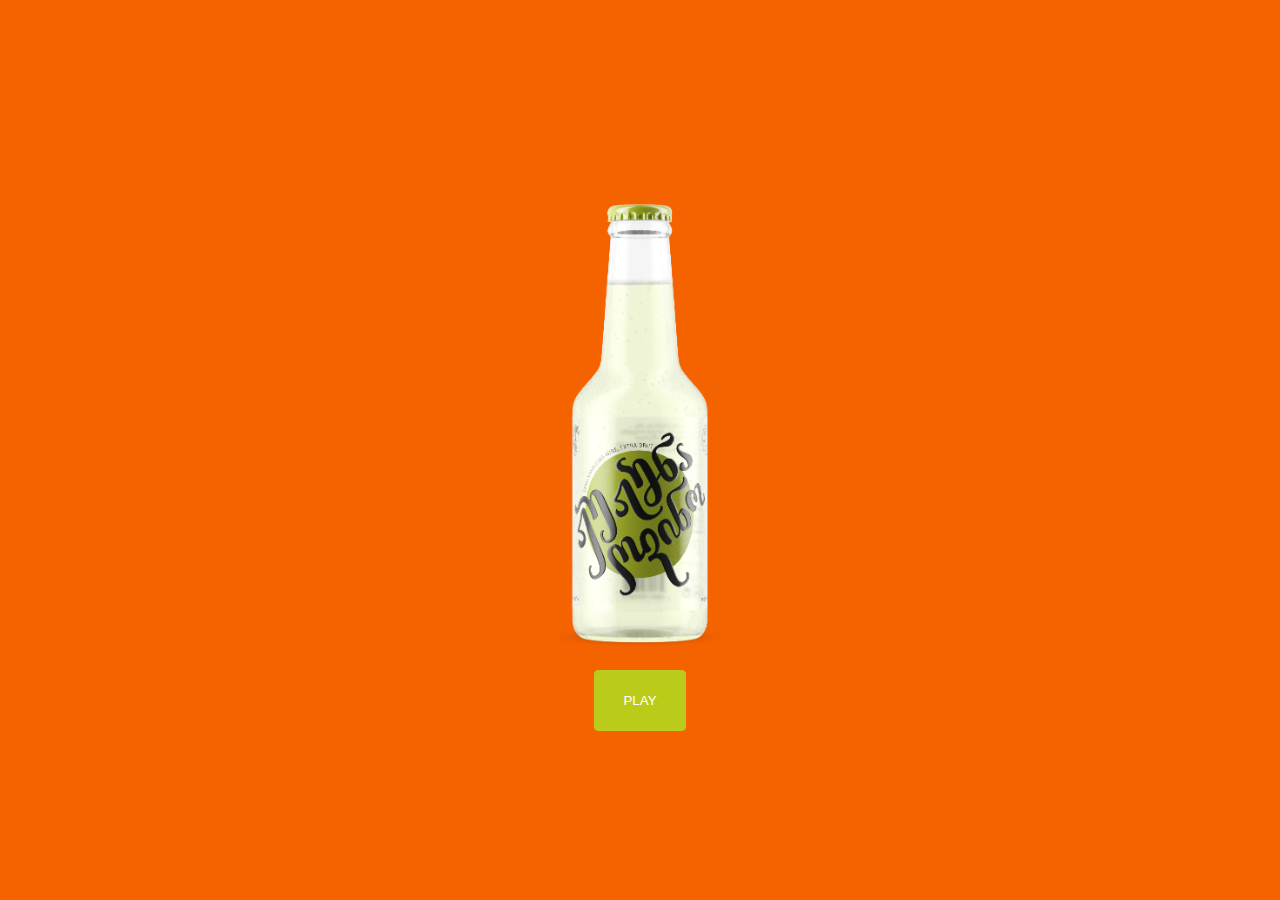
<file: index.html>
<!DOCTYPE html>
<html lang="en">
	<head>
		<title>three.js webgl - postprocessing - unreal bloom selective</title>
		<meta charset="utf-8">
		<meta name="viewport" content="width=device-width, user-scalable=no, minimum-scale=1.0, maximum-scale=1.0">
		<link type="text/css" rel="stylesheet" href="main.css">
	</head>
	<body>

		<!-- <button>click me</button> -->
		<div id="overlay">
			<img src="./Group 96.png" alt="">
			<button id="startButton">Play</button>
		</div>
		<script id="vertexShader2" type="x-shader/x-vertex">
			varying vec2 vUv;
			varying vec3 vPosition;
			varying vec3 vNormal;
			uniform float time;
			uniform vec2 u_mouse;
			uniform vec3 color1;
			uniform vec3 color2;
			void main() {
			  vUv = uv;
			  vNormal = normal;
			  vPosition = position;
					  gl_Position = projectionMatrix * modelViewMatrix * vec4(position, 1.0);
				  }
		  </script>
		  <script id="fragmentShader2" type="x-shader/x-fragment">
			varying vec2 vUv;
			varying vec3 vPosition;
			varying vec3 vNormal;
			uniform float time;
			uniform vec2 u_mouse;
			uniform vec3 color1;
			uniform vec3 color2;

			void main() {
			//	vec3 color1 = vec3(0.149,0.141,0.912);
			//	vec3 color2 = vec3(1.000,0.833,0.224);

					vec3 color3 = vec3(0.,0.157,0.294);
			vec3 color4 = vec3(0.655,0., 0.455);
	
				float pct = abs(sin(time*0.5));
				vec3 colorMix1 = vec3(0.0);
				vec3 colorMix2 = vec3(0.0);

				colorMix1 = mix(color1, color2, vUv.y);
				colorMix2 = mix(color3, color4, vUv.y);
				

				gl_FragColor = vec4(mix(colorMix1, colorMix2, pct), 1.0);
			}
		  </script>

		<script type="x-shader/x-vertex" id="vertexshader">

			varying vec2 vUv;

			void main() {

				vUv = uv;

				gl_Position = projectionMatrix * modelViewMatrix * vec4( position, 1.0 );

			}

		</script>

		<script type="x-shader/x-fragment" id="fragmentshader">

			uniform sampler2D baseTexture;
			uniform sampler2D bloomTexture;

			varying vec2 vUv;

			void main() {

				gl_FragColor = ( texture2D( baseTexture, vUv ) + vec4( 1.0 ) * texture2D( bloomTexture, vUv ) );

			}

		</script>


		<script id="vertexShader3" type="x-shader/x-vertex">
			varying vec2 vUv;
			varying vec3 newposition;
			varying vec3 vNormal;
			varying float x;
			varying float y;
			uniform float time;
			uniform float random;
			uniform vec2 u_mouse;
			uniform vec2 u_resolution;
			uniform float width;
			uniform float height;
			uniform vec3 color1;
			uniform vec3 color2;
			void main() {
			  vUv = uv;
			  vNormal = normal;
			  newposition = position;
			  x = position.x / 250.0;
			  y = position.y / 250.0;
	  
			 // newposition.z += 1.05*sin(newposition.y*20. + random + newposition.x*random*0.05);
					  gl_Position = projectionMatrix * modelViewMatrix * vec4(newposition, 1.0);
				  }
		  </script>
		  <script id="fragmentShader3" type="x-shader/x-fragment">
			varying vec2 vUv;
			varying vec3 newposition;
			varying vec3 vNormal;
			varying float x;
			 varying float y;
			uniform float time;
			uniform float random;
			uniform vec2 u_mouse;
			uniform vec2 u_resolution;
			uniform vec3 color1;
			uniform vec3 color2;
			float plot(vec2 coord, float pct){
			  return  smoothstep( pct-0.260, pct, coord.y) -
					  smoothstep( pct, pct+0.068, coord.y);
			}
			void main() {
			vec2 coord = vUv.xy;
			vec3 color = vec3(0.0);
	  
	  
	  
			//color = mix(color1, color2, 2.3 -  vUv.y*1.25);
			color = mix(color1, color2, 1.7 -  vUv.y*2.5);
	  
	  
			gl_FragColor = vec4(color, 1.0);
	  
			
	  
	  
	  
		
	  
			}
		  </script>



		  
		<script id="vertexShader4" type="x-shader/x-vertex">
			varying vec2 vUv;
			varying vec3 newposition;
			varying vec3 vNormal;
			varying float x;
			varying float y;
			uniform float time;
			uniform float random;
			uniform vec2 u_mouse;
			uniform vec2 u_resolution;
			uniform float width;
			uniform float height;
			uniform vec3 color1;
			uniform vec3 color2;
			void main() {
			  vUv = uv;
			  vNormal = normal;
			  newposition = position;
			  x = position.x / 250.0;
			  y = position.y / 250.0;
	  
			 // newposition.z += 1.05*sin(newposition.y*20. + random + newposition.x*random*0.05);
					  gl_Position = projectionMatrix * modelViewMatrix * vec4(newposition, 1.0);
				  }
		  </script>
		  <script id="fragmentShader4" type="x-shader/x-fragment">
			varying vec2 vUv;
			varying vec3 newposition;
			varying vec3 vNormal;
			varying float x;
			 varying float y;
			uniform float time;
			uniform float random;
			uniform vec2 u_mouse;
			uniform vec2 u_resolution;
			uniform vec3 color1;
			uniform vec3 color2;
			float plot(vec2 coord, float pct){
			  return  smoothstep( pct-0.260, pct, coord.y) -
					  smoothstep( pct, pct+0.068, coord.y);
			}
			void main() {
			vec2 coord = vUv.xy;
			vec3 color = vec3(0.0);
	  
	  
	  
			//color = mix(color1, color2, 2.3 -  vUv.y*1.25);
			color = mix(color1, color2, 1.7 -  vUv.y*2.5);
	  
	  
			gl_FragColor = vec4(color, 1.0);
	  
			
	  
	  
	  
		
	  
			}
		  </script>
		  <script src="https://cdnjs.cloudflare.com/ajax/libs/gsap/3.6.0/gsap.min.js"></script>
		<script type="module">

			import * as THREE from 'https://threejs.org/build/three.module.js';

			import { GUI } from 'https://threejs.org/examples/jsm/libs/dat.gui.module.js';

			import { OrbitControls } from 'https://threejs.org/examples/jsm/controls/OrbitControls.js';
			import { EffectComposer } from 'https://threejs.org/examples/jsm/postprocessing/EffectComposer.js';
			import { RenderPass } from 'https://threejs.org/examples/jsm/postprocessing/RenderPass.js';
			import { ShaderPass } from 'https://threejs.org/examples/jsm/postprocessing/ShaderPass.js';
			import { UnrealBloomPass } from 'https://threejs.org/examples/jsm/postprocessing/UnrealBloomPass.js';
			import { GLTFLoader } from 'https://threejs.org/examples/jsm/loaders/GLTFLoader.js';

			const startButton = document.getElementById( 'startButton' );
			startButton.addEventListener( 'click', 	setupScene );
			
			const ENTIRE_SCENE = 0, BLOOM_SCENE = 1;
			let analyser;
			let sizeVal = 0;

			const bloomLayer = new THREE.Layers();
			bloomLayer.set( BLOOM_SCENE );
			let sphere;
			let movableObjs = [];
			let uniforms2, uniforms3, uniforms4, sphere_a;
			let bottle2, bottle3, orbit, pointlight3, mediaElement, directionalLight2, directionalLight1, directionalLight3, directionalLight4, helper3, helper4;
			const clock = new THREE.Clock();
			const mouse = new THREE.Vector2();
			const target = new THREE.Vector2();
			const windowHalf = new THREE.Vector2( window.innerWidth / 2, window.innerHeight / 2 );
			const params = {
				exposure: 1,
				bloomStrength: 0.5,
				bloomThreshold: 0,
				bloomRadius: 0,
				scene: "Scene only"
			};

			const darkMaterial = new THREE.MeshBasicMaterial( { color: "black" } );
			const materials = {};

			const renderer = new THREE.WebGLRenderer( { antialias: true } );
			renderer.setPixelRatio( window.devicePixelRatio );
			renderer.setSize( window.innerWidth, window.innerHeight );
			renderer.toneMapping = THREE.ReinhardToneMapping;
			renderer.shadowMap.enabled = true;
			renderer.shadowMap.type = THREE.PCFSoftShadowMap;
			document.body.appendChild( renderer.domElement );

			const scene = new THREE.Scene();

			const camera = new THREE.PerspectiveCamera( 40, window.innerWidth / window.innerHeight, 1, 200 );
			// camera.position.set( 0, 0, 20 );
			camera.position.set(0, 0.6, -28);
			camera.position.z = 25;
			camera.lookAt( 0, 0, 0 );

			const controls = new OrbitControls( camera, renderer.domElement );
			controls.maxPolarAngle = Math.PI * 0.5;
			controls.minDistance = 1;
			controls.maxDistance = 30;
			controls.enablePan = false;
			controls.enableZoom = true;
			controls.minPolarAngle = (Math.PI / 2) - 0.1; // radians
		  		controls.maxPolarAngle = (Math.PI / 2) - 0.1; // radians
			controls.target.set(0,0,0);
			controls.enableDamping = true;
			//controls.dampingFactor =  0.05;
			controls.dampingFactor =  0.01;
			
			controls.addEventListener( 'change', render );
			controls.update();	
			// scene.add( new THREE.AmbientLight( 0x404040, 1 ) );

			const light = new THREE.AmbientLight( 0xc30037, 5 ); // soft white light
			scene.add( light );

			const renderScene = new RenderPass( scene, camera );

			const bloomPass = new UnrealBloomPass( new THREE.Vector2( window.innerWidth, window.innerHeight ), 1.5, 0.4, 0.85 );
			bloomPass.threshold = params.bloomThreshold;
			bloomPass.strength = params.bloomStrength;
			bloomPass.radius = params.bloomRadius;

			const bloomComposer = new EffectComposer( renderer );
			bloomComposer.renderToScreen = false;
			bloomComposer.addPass( renderScene );
			bloomComposer.addPass( bloomPass );

			const finalPass = new ShaderPass(
				new THREE.ShaderMaterial( {
					uniforms: {
						baseTexture: { value: null },
						bloomTexture: { value: bloomComposer.renderTarget2.texture }
					},
					vertexShader: document.getElementById( 'vertexshader' ).textContent,
					fragmentShader: document.getElementById( 'fragmentshader' ).textContent,
					defines: {}
				} ), "baseTexture"
			);
			finalPass.needsSwap = true;

			const finalComposer = new EffectComposer( renderer );
			finalComposer.addPass( renderScene );
			finalComposer.addPass( finalPass );

			const raycaster = new THREE.Raycaster();


			// window.addEventListener( 'pointerdown', onPointerDown );
			// window.addEventListener( 'mousemove', onPointerDown );


			var colorparams = {
               
              //  lightcolor: 0xc30037,  
                lightcolor: 0xdd0006,  
				lightcolor2: 0x21f5e3, 
				intensity: 25,
				intensity2: 25,
				intensity3: 1.2,
				intensity4: 1.2,
				showFront: false,
            };

			const gui = new GUI();

				// gui.add(pointLight, 'intensity').min(0.0).max(10.0).step(0.1);
				gui.add( colorparams, 'showFront' ).name( 'წინა და უკანა განათება' ).onChange(function (e) {
					directionalLight4.visible = !directionalLight4.visible;
					directionalLight3.visible = !directionalLight3.visible;
					helper4.visible = !helper4.visible;
					helper3.visible = !helper3.visible;
       			 });
				gui.add(colorparams, 'intensity', 0, 50).name('მარჯვენა-intensity').onChange(function (e) {
					directionalLight1.intensity = e;
			
       			 });
			
				gui.add(colorparams, 'intensity', 0, 50).name('მარცხენა-intensity').onChange(function (e) {
            directionalLight2.intensity = e;
           
       			 });
			// 		gui.add(colorparams, 'intensity', 0, 50).name('წინა-intensity').onChange(function (e) {
           
            // directionalLight4.intensity4 = e;
       		// 	 });

			// 		gui.add(colorparams, 'intensity', 0, 50).name('უკანა-intensity').onChange(function (e) {
				
			// 	directionalLight3.intensity3 = e;
			// 	});
				var colorFolder = gui.addFolder('Light Colour');
			

				
				colorFolder.addColor( colorparams, 'lightcolor' )
                .name('მარჯვენა-light')
                .listen()
                .onChange( function() { 
					directionalLight1.color.set( colorparams.lightcolor); 
					directionalLight3.color.set( colorparams.lightcolor); 
				} );  
				
				colorFolder.addColor( colorparams, 'lightcolor2' )
                .name('მარცხენა-light')
                .listen()
                .onChange( function() { 
					directionalLight2.color.set( colorparams.lightcolor2);  
					directionalLight4.color.set( colorparams.lightcolor2);  
				
				
				} );  
            colorFolder.open();
		
			render();


			// const folder = gui.addFolder( 'Bloom Parameters' );

			// folder.add( params, 'exposure', 0.1, 2 ).onChange( function ( value ) {

			// 	renderer.toneMappingExposure = Math.pow( value, 4.0 );
			// 	render();

			// } );

			// folder.add( params, 'bloomThreshold', 0.0, 1.0 ).onChange( function ( value ) {

			// 	bloomPass.threshold = Number( value );
			// 	render();

			// } );

			// folder.add( params, 'bloomStrength', 0.0, 10.0 ).onChange( function ( value ) {

			// 	bloomPass.strength = Number( value );
			// 	render();

			// } );

			// folder.add( params, 'bloomRadius', 0.0, 1.0 ).step( 0.01 ).onChange( function ( value ) {

			// 	bloomPass.radius = Number( value );
			// 	render();

			// } );

		

			// function onPointerDown( event ) {

			// 	event.preventDefault();

			// 	mouse.x = ( event.clientX / window.innerWidth ) * 2 - 1;
			// 	mouse.y = - ( event.clientY / window.innerHeight ) * 2 + 1;

			// 	raycaster.setFromCamera( mouse, camera );
			// 	const intersects = raycaster.intersectObjects( scene.children );
			// 	if ( intersects.length > 0 ) {

			// 		const object = intersects[ 0 ].object;
			// 		// object.layers.toggle( BLOOM_SCENE );
			// 			object.layers.enable( BLOOM_SCENE );
			// 		render();

			// 	}

			// }

			window.onresize = function () {

				const width = window.innerWidth;
				const height = window.innerHeight;

				camera.aspect = width / height;
				camera.updateProjectionMatrix();

				renderer.setSize( width, height );

				bloomComposer.setSize( width, height );
				finalComposer.setSize( width, height );
				windowHalf.set( width / 2, height / 2 );

				render();

			};

			function setupScene() {
				const overlay = document.getElementById( 'overlay' );
				overlay.remove();
				scene.traverse( disposeMaterial );
				scene.children.length = 0;
			
					
				
				const listener = new THREE.AudioListener();

				const audio = new THREE.Audio( listener );
				const file = './talk2.mp3';

				if ( /(iPad|iPhone|iPod)/g.test( navigator.userAgent ) ) {

					const loader = new THREE.AudioLoader();
					loader.load( file, function ( buffer ) {
						// audio.setRefDistance( 2000 );
						audio.setBuffer( buffer );
					
					
					audio.play();
					
				
		
			
					
					
					} );

				} else {

					mediaElement = new Audio( file );
				
					audio.setMediaElementSource( mediaElement );
				
				
				
						mediaElement.play();
				
					
			

			
					

					

				}
				audio.hasPlaybackControl = true;
			
				
				analyser = new THREE.AudioAnalyser( audio, 32768 );
			
				

			// function playSound() {
			// 	audioLoader.load("clips/theme_80.mp3", function(buffer) {
			// 		sound.setBuffer( buffer );
			// 		sound.setRefDistance( 20 );
			// 		sound.play();
			// 	});

			// 	var source = listener.context.createBufferSource();
			// 	source.connect(listener.context.destination);
			// 	source.start();
			// 	}
			// 	window.addEventListener('touchstart', playSound);
			// 	document.addEventListener('click', playSound);

				// setInterval(() => {
				// 	// console.log(Math.max(...analyser.data))
				// 	console.log(sizeVal)
				// 	// sizeVal = Math.max(...analyser.data);
				
				// 	// console.log(analyser)
				// }, 1000);

				

				




				const geometry = new THREE.SphereGeometry( 0.2, 32, 32 );
				uniforms3 = {
						time: {value: 0},
						u_mouse: { type: "v2", value: new THREE.Vector2() },
						u_resolution: { type: "v2", value: new THREE.Vector2() },
						color1: { type: "c", value: new THREE.Color(0xFFD225)  },
						color2: { type: "c", value: new THREE.Color(0xff760f)  },
						width: {
							type: "f",
							value: window.innerWidth
						},
						height: {
							type: "f",
							value: window.innerHeight
						},
						random: {
						value: Math.random()*2.5
						}
						};
				for ( let i = 0; i < 150; i ++ ) {
					
					// const color = new THREE.Color();
					// color.setHSL( Math.random(), 0.8, Math.random() * 0.2 + 0.05 );

					const material = new THREE.ShaderMaterial({
          side: THREE.DoubleSide,
          uniforms: uniforms3,
          vertexShader: document.getElementById("vertexShader3").textContent,
          fragmentShader: document.getElementById("fragmentShader3").textContent,
        });
					
					sphere = new THREE.Mesh( geometry, material );
			// // numbers between 20-60		Math.random() * (60 - 20) + 20;
			// 		sphere.position.x = -Math.floor(Math.random() * 6) + 100; 
			// 		sphere.position.y = Math.floor(Math.random() * 20); 
			// 		sphere.position.z = Math.random() * 30;
			// 		sphere.position.normalize().multiplyScalar( Math.random() * 400 );
			// 		// sphere.scale.setScalar( Math.random() * Math.random() + 0.5 );
			
			sphere.position.x = Math.random() * 10 - 5;
					sphere.position.y = Math.random() * 10 - 5;
					sphere.position.z = Math.random() * 10 - 5;
					sphere.position.normalize().multiplyScalar( Math.random() * 30.0 + 8.0 );
					sphere.scale.setScalar( Math.random() * Math.random() + 0.5 );
					sphere.castShadow = false; //default is false
					sphere.receiveShadow = false; //default
					// sphere.material.specular.setHex(0x000000);
					scene.add( sphere );
					movableObjs.push(sphere);
					// console.log(movableObjs)
					// console.log(scene.children)
					sphere.layers.enable( BLOOM_SCENE );

				}




				
				const geometry_a = new THREE.SphereGeometry( 0.2, 32, 32 );
				uniforms4 = {
						time: {value: 0},
						u_mouse: { type: "v2", value: new THREE.Vector2() },
						u_resolution: { type: "v2", value: new THREE.Vector2() },
						color1: { type: "c", value: new THREE.Color(0xff2596)  },
						color2: { type: "c", value: new THREE.Color(0x57063d)  },
						width: {
							type: "f",
							value: window.innerWidth
						},
						height: {
							type: "f",
							value: window.innerHeight
						},
						random: {
						value: Math.random()*2.5
						}
						};
				for ( let i = 0; i < 150; i ++ ) {
					
					// const color = new THREE.Color();
					// color.setHSL( Math.random(), 0.8, Math.random() * 0.2 + 0.05 );

					const material_a = new THREE.ShaderMaterial({
          side: THREE.DoubleSide,
          uniforms: uniforms4,
          vertexShader: document.getElementById("vertexShader4").textContent,
          fragmentShader: document.getElementById("fragmentShader4").textContent,
        });
					
					sphere_a = new THREE.Mesh( geometry_a, material_a );
			// // numbers between 20-60		Math.random() * (60 - 20) + 20;
			// 		sphere.position.x = -Math.floor(Math.random() * 6) + 100; 
			// 		sphere.position.y = Math.floor(Math.random() * 20); 
			// 		sphere.position.z = Math.random() * 30;
			// 		sphere.position.normalize().multiplyScalar( Math.random() * 400 );
			// 		// sphere.scale.setScalar( Math.random() * Math.random() + 0.5 );
			
			sphere_a.position.x = Math.random() * 10 - 5;
					sphere_a.position.y = Math.random() * 10 - 5;
					sphere_a.position.z = Math.random() * 10 - 5;
					sphere_a.position.normalize().multiplyScalar( Math.random() * 30.0 + 8.0 );
					sphere_a.scale.setScalar( Math.random() * Math.random() + 0.5 );
					sphere_a.castShadow = false; //default is false
					sphere_a.receiveShadow = false; //default
					// sphere.material.specular.setHex(0x000000);
					scene.add( sphere_a );
					movableObjs.push(sphere_a);
					// console.log(movableObjs)
					// console.log(scene.children)
					sphere_a.layers.enable( BLOOM_SCENE );

				}

				// var radius = 10;
				// var turns = 3;
				// var objPerTurn = 30;

				// var angleStep = (Math.PI * 2) / objPerTurn;
				// var heightStep = 0.5;

				// var geom = new THREE.SphereGeometry(0.5, 50, 50);

				// for (let i = 0; i < turns * objPerTurn; i++) {
				// let plane = new THREE.Mesh(geom, new THREE.MeshBasicMaterial({
				// 	color: Math.random() * 0x888888 + 0x888888
				// }));

				// // position
				// plane.position.set(
				// 	Math.cos(angleStep * i) * radius,
				// 	heightStep * i,
				// 	Math.sin(angleStep * i) * radius
				// );

				// // rotation
				// plane.rotation.y = -angleStep * i;

				// scene.add(plane);
				// plane.layers.enable( BLOOM_SCENE );
				// }

				// aq 80, 80, 200 iyo
				var geometryplane = new THREE.SphereGeometry(25, 25, 200);

						uniforms2 = {
						time: {value: 0},
						u_mouse: { type: "v2", value: new THREE.Vector2() },
						color1: { type: "c", value: new THREE.Color(0x2523e8)  },
						color2: { type: "c", value: new THREE.Color(0xffd439)  },
						};

						var materialplane = new THREE.ShaderMaterial({
						// side: THREE.DoubleSide,
						side: THREE.BackSide,
						uniforms: uniforms2,
						vertexShader: document.getElementById("vertexShader2").textContent,
						fragmentShader: document.getElementById("fragmentShader2").textContent,
						});

						var mesh2 = new THREE.Mesh(geometryplane, materialplane);
						scene.add(mesh2);
						const light = new THREE.AmbientLight( 0xffffff); // soft white light
						scene.add( light );

						directionalLight1 = new THREE.DirectionalLight( 0xe40340, 25.3 );
						directionalLight1.position.set( 14, 2, -3 );
					scene.add( directionalLight1 );

			


					// const pointlight = new THREE.PointLight(0x0000cc, 21, 2200);
					// pointlight.position.set(0, 0.6, -10);
					// scene.add(pointlight);

					// const pointlight2 = new THREE.PointLight(0x0000cc, 21, 2200);
					// pointlight2.position.set(0, 10, -10);
					// scene.add(pointlight2);

					// pointlight3 = new THREE.PointLight(0xcc00cc, 21, 2200);
					// pointlight3.position.set(-10, 0, 10);
					// scene.add(pointlight3);

					// const pointlight4 = new THREE.PointLight(0xcc00cc, 21, 2200);
					// pointlight4.position.set(10, 0, 10);
					// scene.add(pointlight4);



					directionalLight2 = new THREE.DirectionalLight(0x04b8f5, 25.3);
				//	directionalLight2.position.set(-18, 2, 3);
				directionalLight2.position.set(-18, 2, 3);
				
					scene.add(directionalLight2);



				directionalLight3 = new THREE.DirectionalLight( 0xdd0006, 3.2 );
						directionalLight3.position.set( 0, 2, -13 );
					scene.add( directionalLight3 );

			


					
					directionalLight4 = new THREE.DirectionalLight(0x21f5e3, 3.2);
					directionalLight4.position.set(0, 2, 13);

					scene.add(directionalLight4);

				
					
// 					const HemisphereLight = new THREE.HemisphereLight(0x04b8f5,0xe40340, 15.5);
// 					HemisphereLight.position.set(-20, -1, 3);
					

// 					scene.add(HemisphereLight);

// 					const HemisphereLighthelper = new THREE.HemisphereLightHelper( HemisphereLight, 5 );
// scene.add( HemisphereLighthelper );
			
			

				
				
		

					const sphereSize = 1;
			
				
		

					const helper = new THREE.DirectionalLightHelper( directionalLight1, 5 );
						scene.add( helper );

					const helper2 = new THREE.DirectionalLightHelper( directionalLight2, 5 );
						scene.add( helper2 );



						helper3 = new THREE.DirectionalLightHelper( directionalLight3, 5 );
						scene.add( helper3 );

					helper4 = new THREE.DirectionalLightHelper( directionalLight4, 5 );
						scene.add( helper4 );


						if(!colorparams.showFront){
				directionalLight4.visible = false;
				directionalLight3.visible = false;
				helper4.visible = false;
				helper3.visible = false;
			} else {
				directionalLight4.visible = true;
				directionalLight3.visible = true;
				helper4.visible = true;
				helper3.visible = true;
			}



// 					const spheregeometry = new THREE.SphereGeometry( 5, 72, 72 );
// const spherematerial = new THREE.MeshLambertMaterial( {color: 0xffff00} );
// const spheresphere = new THREE.Mesh( spheregeometry, spherematerial );
// scene.add( spheresphere );
// spheresphere.position.set(-2.7, -8.4, 0)
						const loader = new GLTFLoader().setPath("./glbbottle/");
							loader.load("scene.glb", function (gltf) {
								bottle2 = gltf.scene;
								bottle2.rotation.y = -5.2;
								bottle2.position.y = -8.4;
								bottle2.position.x = -2.7;
								bottle2.receiveShadow = false;
								bottle2.traverse(function (child) {
								if (child.isMesh) {
									child.receiveShadow = false;
									child.castShadow = false;
								}
								});
								bottle2.scale.set(50,50,50);
								scene.add(bottle2);
								console.log(bottle2)
								render();
							});

							loader.load("scene.glb", function (gltf) {
								bottle3 = gltf.scene;
								bottle3.rotation.y = -0.1;
								bottle3.rotation.z = -0.2;


								bottle3.position.y = -8.3;
								bottle3.position.z = -2.7;

								
								bottle3.position.x = 1.2 - 2.7;
								bottle3.traverse(function (child) {
								if (child.isMesh) {
								}
								});
								bottle3.scale.set(50,50,50);
								scene.add(bottle3);
								// console.log(bottle3)
								
							});
							console.log(uniforms3.color1.value.g)
				render();
				animate();

			}

			// document.addEventListener('mousemove', function(e){
    		// 	// let scale = -0.01;
			// 	// 	orbit.rotateY( e.movementX / 500 );
			// 	// // orbit.rotateX( e.movementY * scale ); 
			// 	// orbit.rotation.z = 0; //this is important to keep the camera level..
			// 	// camera.position.x = e.movementX / 900;
			// 	// camera.updateProjectionMatrix();
			// 	mouse.x = ( e.clientX - windowHalf.x );
			// 	mouse.y = ( e.clientY - windowHalf.y );
				
			// 	})
				
				// //the camera rotation pivot
				// orbit = new THREE.Object3D();
				// orbit.rotation.order = "YXZ"; //this is important to keep level, so Z should be the last axis to rotate in order...
				// if(bottle2) orbit.position.copy( bottle2.position );
				// scene.add(orbit );
				// orbit.add( camera );




			function disposeMaterial( obj ) {

				if ( obj.material ) {

					obj.material.dispose();

				}

			}

			function render() {
				const time = Date.now() * 0.0001;
				
				switch ( params.scene ) {

					case 'Scene only':
						renderer.render( scene, camera );
						break;
					case 'Glow only':
						renderBloom( false );
						break;
					case 'Scene with Glow':
					default:
						// render scene with bloom
						renderBloom( true );

						// render the entire scene, then render bloom scene on top
						finalComposer.render();
						break;

				}
				// pointlight3.position.x = Math.cos( time * 20.7 ) * 285;
				for (let i = 0; i < movableObjs.length; i++) {
			
					// const sphere = movableObjs[ i ];
					// sphere.position.x = Math.cos( time + i * 100.7 ) * 11;
					// sphere.position.y = Math.sin( time + i * 3.1 ) * 11;
					// sphere.position.z = Math.sin( time + i * 1.1 ) * 15;
			
					
				}
			
				

			}

			function renderBloom( mask ) {

				if ( mask === true ) {

					scene.traverse( darkenNonBloomed );
					bloomComposer.render();
					scene.traverse( restoreMaterial );

				} else {

					camera.layers.set( BLOOM_SCENE );
					bloomComposer.render();
					camera.layers.set( ENTIRE_SCENE );

				}

			}

			function darkenNonBloomed( obj ) {

				if ( obj.isMesh && bloomLayer.test( obj.layers ) === false ) {

					materials[ obj.uuid ] = obj.material;
					obj.material = darkMaterial;

				}

			}

			function restoreMaterial( obj ) {

				if ( materials[ obj.uuid ] ) {

					obj.material = materials[ obj.uuid ];
					delete materials[ obj.uuid ];

				}

			}
			var animate = function () {
        requestAnimationFrame(animate);
		if(analyser)	analyser.getFrequencyData();
				// sphere.rotation.x += 50;
				// target.x = ( 1 - mouse.x ) * 0.0001;
				// target.y = ( 1 - mouse.y ) * 0.0001;
				
				// camera.rotation.x += 0.13 * ( target.y - camera.rotation.x );
				// camera.rotation.y += 0.13 * ( target.x - camera.rotation.y );

				uniforms2.time.value += clock.getDelta();
			
			//	if(analyser)	sizeVal = Math.max(...analyser.data) / 80;
			//if(analyser)	sizeVal = analyser.data;
			const sum = analyser.data.reduce((a, b) => a + b, 0);
			const avg = (sum / analyser.data.length) || 0;
				if(analyser) sizeVal = avg / 15;

			
				


				if(sizeVal > 4.7){
			
			// uniforms4.color1.value = new THREE.Color(0xff2596);
			// uniforms4.color2.value = new THREE.Color(0x57063d);
					uniforms3.color1.value = new THREE.Color(0xFFD225 );
			uniforms3.color2.value = new THREE.Color(0xff760f);
		}

			else	if(sizeVal < 4.1 && sizeVal > 4.4){
			
			// uniforms4.color1.value = new THREE.Color(0xff2596);
			// uniforms4.color2.value = new THREE.Color(0x57063d);
					uniforms3.color1.value = new THREE.Color(0xFFD225 );
			uniforms3.color2.value = new THREE.Color(0xff760f);
		}


			else if(sizeVal < 3.8 && sizeVal > 3.5){
			
			// uniforms4.color1.value = new THREE.Color(0xff2596);
			// uniforms4.color2.value = new THREE.Color(0x57063d);
					uniforms3.color1.value = new THREE.Color(0xFFD225 );
			uniforms3.color2.value = new THREE.Color(0xff760f);
		}





				
		
		else if(sizeVal < 3.18 && sizeVal > 3.15){
			
			// uniforms4.color1.value = new THREE.Color(0xff2596);
			// uniforms4.color2.value = new THREE.Color(0x57063d);
					uniforms3.color1.value = new THREE.Color(0xFFD225 );
			uniforms3.color2.value = new THREE.Color(0xff760f);
		}

			else	if(sizeVal < 2.9 && sizeVal > 2.8){
			
					uniforms4.color1.value = new THREE.Color(0xff2596);
					uniforms4.color2.value = new THREE.Color(0x57063d);
							uniforms3.color1.value = new THREE.Color(0xFFD225 );
					uniforms3.color2.value = new THREE.Color(0xff760f);
				} 
				
		
			else if(sizeVal < 2.3 && sizeVal > 2.1){
				uniforms3.color1.value = new THREE.Color(0xFFD225 );
					uniforms3.color2.value = new THREE.Color(0xff760f);
				
					
				}
				else if(sizeVal < 1.9 && sizeVal > 1.8){
					uniforms4.color1.value = new THREE.Color(0xff2596);
					uniforms4.color2.value = new THREE.Color(0x57063d);
					// 		uniforms3.color1.value = new THREE.Color(0xFFD225 );
					// uniforms3.color2.value = new THREE.Color(0xff760f);
				}
				
			

				else if(sizeVal < 1.5 && sizeVal > 1.4){
					uniforms4.color1.value = new THREE.Color(0xff2596);
					uniforms4.color2.value = new THREE.Color(0x57063d);
					// 		uniforms3.color1.value = new THREE.Color(0xFFD225 );
					// uniforms3.color2.value = new THREE.Color(0xff760f);
				}

			
				else if(sizeVal < 0.8 && sizeVal > 0.7){
					uniforms4.color1.value = new THREE.Color(0xff2596);
					uniforms4.color2.value = new THREE.Color(0x57063d);
					// 		uniforms3.color1.value = new THREE.Color(0xFFD225 );
					// uniforms3.color2.value = new THREE.Color(0xff760f);
				}

				else if(sizeVal < 0.3 && sizeVal > 0.2){
					uniforms4.color1.value = new THREE.Color(0xff2596);
					uniforms4.color2.value = new THREE.Color(0x57063d);
					// 		uniforms3.color1.value = new THREE.Color(0xFFD225 );
					// uniforms3.color2.value = new THREE.Color(0xff760f);
				}

				else if(sizeVal < 0.0 && sizeVal > 0.03){
					uniforms4.color1.value = new THREE.Color(0xff2596);
					uniforms4.color2.value = new THREE.Color(0x57063d);
					// 		uniforms3.color1.value = new THREE.Color(0xFFD225 );
					// uniforms3.color2.value = new THREE.Color(0xff760f);
				}

			
				


				


				
			
				
				else{
					gsap.to(uniforms4.color1.value, {
						duration: 0.7,
						// value: new THREE.Color(0x5c5c5c),
						r: 0.376,
						g: 0.294,
						b: 0.412,
					
						onUpdate: function() {
					// camera.updateProjectionMatrix;
					// controls.update();
					
					}
										
					})

					gsap.to(uniforms4.color2.value, {
						duration: 0.7,
						r: 0.169,
						g: 0.169,
						b: 0.169,
					
						onUpdate: function() {
					// camera.updateProjectionMatrix;
					// controls.update();
					
					}
										
					})

					gsap.to(uniforms3.color1.value, {
						duration: 0.7,
						r: 0.361,
						g: 0.361,
						b: 0.02,
					
						onUpdate: function() {
					// camera.updateProjectionMatrix;
					// controls.update();
					
					}
										
					})

					gsap.to(uniforms3.color2.value, {
						duration: 0.7,
						r: 0.169,
						g: 0.169,
						b: 0.169,
					
						onUpdate: function() {
					// camera.updateProjectionMatrix;
					// controls.update();
					
					}
										
					})
		




					// uniforms4.color1.value = new THREE.Color(0x5c5c5c);
					// uniforms4.color2.value = new THREE.Color(0x2b2b2b);
						// uniforms3.color1.value = new THREE.Color(0x5c5c5c);
					// uniforms3.color2.value = new THREE.Color(0x2b2b2b);
				}

				// setInterval(() => {
				// 	gsap.to(uniforms2.color1.value, {
				// 		duration: 1.8,
				// 		r: 0.655,
				// 		g: 0.,
				// 		b: 0.455,
					
					
				// 		onUpdate: function() {
				// 	// camera.updateProjectionMatrix;
				// 	// controls.update();
					
				// 	}
										
				// 	})

				// 	gsap.to(uniforms2.color2.value, {
				// 		duration: 1.8,
				// 		r: 0.,
				// 		g: 0.157,
				// 		b: 0.294,
					
				// 		onUpdate: function() {
				// 	// camera.updateProjectionMatrix;
				// 	// controls.update();
					
				// 	}
										
				// 	})
				// }, 2000);

				// setInterval(() => {
				// 	gsap.to(uniforms2.color1.value, {
				// 		duration: 1.8,
				// 					r: 0.145,
				// 		g: 0.137,
				// 		b: 0.91,
					
					
				// 		onUpdate: function() {
				// 	// camera.updateProjectionMatrix;
				// 	// controls.update();
					
				// 	}
										
				// 	})

				// 	gsap.to(uniforms2.color2.value, {
				// 		duration: 1.8,
				// 				r: 1.000,
				// 		g: 0.831,
				// 		b: 0.224,
					
				// 		onUpdate: function() {
				// 	// camera.updateProjectionMatrix;
				// 	// controls.update();
					
				// 	}
										
				// 	})
				// }, 3000);



				
				// if(sizeVal < 3.4 && sizeVal > 2.4){
					
				// 			uniforms2.color1.value = new THREE.Color(0xe62aec );
				// 	uniforms2.color2.value = new THREE.Color(0x51a7d9);
					
				// } 
				// else if(sizeVal < 2.1 && sizeVal > 1.6){
					
				// 			uniforms2.color1.value = new THREE.Color(0xa70074 );
				// 	uniforms2.color2.value = new THREE.Color(0x00284b);
					
				// } 
			
				// else {
				// 				gsap.to(uniforms2.color1.value, {
				// 		duration: 1.8,
				// 		r: 0.145,
				// 		g: 0.137,
				// 		b: 0.91,
					
					
				// 		onUpdate: function() {
				// 	// camera.updateProjectionMatrix;
				// 	// controls.update();
					
				// 	}
										
				// 	})

				// 	gsap.to(uniforms2.color2.value, {
				// 		duration: 1.8,
				// 		r: 1.000,
				// 		g: 0.831,
				// 		b: 0.224,
					
				// 		onUpdate: function() {
				// 	// camera.updateProjectionMatrix;
				// 	// controls.update();
					
				// 	}
										
				// 	})
				// }

			
				
				controls.update();
				render();

			}
			

		</script>

	</body>

</html>
</file>
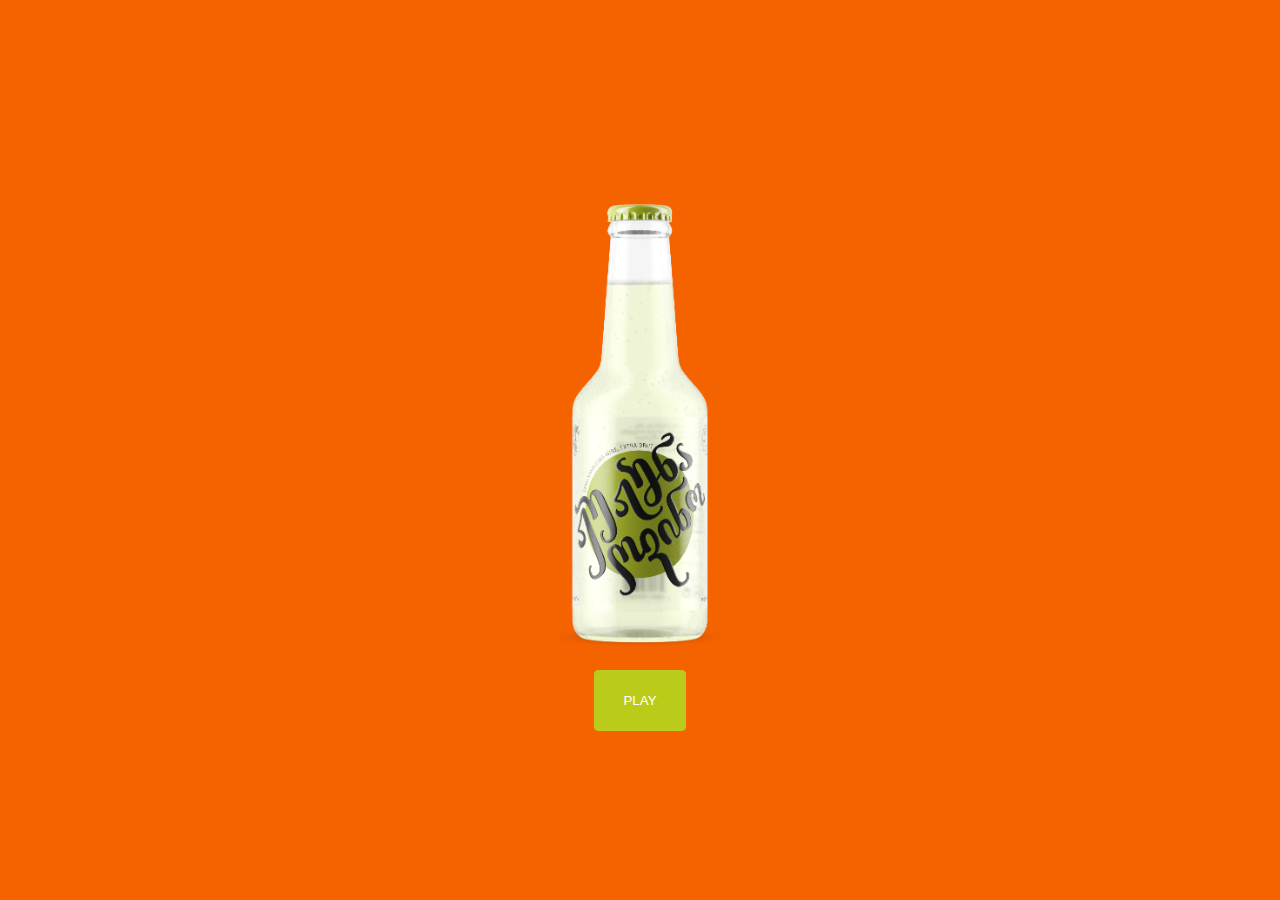
<file: index2.html>
<!DOCTYPE html>
<html lang="en">
	<head>
		<title>three.js webgl - postprocessing - unreal bloom selective</title>
		<meta charset="utf-8">
		<meta name="viewport" content="width=device-width, user-scalable=no, minimum-scale=1.0, maximum-scale=1.0">
		<link type="text/css" rel="stylesheet" href="main.css">
	</head>
	<body>

		<!-- <button>click me</button> -->
		<div id="overlay">
			<img src="./Group 96.png" alt="">
			<button id="startButton">Play</button>
		</div>
		<script id="vertexShader2" type="x-shader/x-vertex">
			varying vec2 vUv;
			varying vec3 vPosition;
			varying vec3 vNormal;
			uniform float time;
			uniform vec2 u_mouse;
			uniform vec3 color1;
			uniform vec3 color2;
			void main() {
			  vUv = uv;
			  vNormal = normal;
			  vPosition = position;
					  gl_Position = projectionMatrix * modelViewMatrix * vec4(position, 1.0);
				  }
		  </script>
		  <script id="fragmentShader2" type="x-shader/x-fragment">
			varying vec2 vUv;
			varying vec3 vPosition;
			varying vec3 vNormal;
			uniform float time;
			uniform vec2 u_mouse;
			uniform vec3 color1;
			uniform vec3 color2;
			

			const float Pi = 100.;

			const int   complexity      = 17;    // More points of color.
			const float fluid_speed     = 700.0;  // Drives speed, higher number will make it slower.
			const float color_intensity = 1.1;
			//
// Description : Array and textureless GLSL 2D/3D/4D simplex
//               noise functions.
//      Author : Ian McEwan, Ashima Arts.
//  Maintainer : ijm
//     Lastmod : 20110822 (ijm)
//     License : Copyright (C) 2011 Ashima Arts. All rights reserved.
//               Distributed under the MIT License. See LICENSE file.
//               https://github.com/ashima/webgl-noise
//

vec4 mod289(vec4 x) {
	return x - floor(x * (1.0 / 289.0)) * 289.0;
	}
	
	float mod289(float x) {
	return x - floor(x * (1.0 / 289.0)) * 289.0;
	}
	
	vec4 permute(vec4 x) {
	return mod289(((x*34.0)+1.0)*x);
	}
	
	float permute(float x) {
	return mod289(((x*34.0)+1.0)*x);
	}
	
	vec4 taylorInvSqrt(vec4 r)
	{
	return 1.79284291400159 - 0.85373472095314 * r;
	}
	
	float taylorInvSqrt(float r)
	{
	return 1.79284291400159 - 0.85373472095314 * r;
	}
	
	vec4 grad4(float j, vec4 ip)
	{
	const vec4 ones = vec4(1.0, 1.0, 1.0, -1.0);
	vec4 p,s;
	
	p.xyz = floor( fract (vec3(j) * ip.xyz) * 9.0) * ip.z - 1.0;
	p.w = 0.2 - dot(abs(p.xyz), ones.xyz);
	s = vec4(lessThan(p, vec4(0.0)));
	p.xyz = p.xyz*0.5 + (s.xyz*6.0 - 1.0) * s.www;
	
	return p;
	}
	
	// (sqrt(5) - 1)/4 = F4, used once below
	#define F4 0.309016994374947451
	
	float snoise(vec4 v)
	{
	const vec4  C = vec4( 0.138196601125011,  // (5 - sqrt(5))/20  G4
	0.276393202250021,  // 2 * G4
	0.414589803375032,  // 3 * G4
	-0.447213595499958); // -1 + 4 * G4
	
	// First corner
	vec4 i  = floor(v + dot(v, vec4(F4)) );
	vec4 x0 = v -   i + dot(i, C.xxxx);
	
	// Other corners
	
	// Rank sorting originally contributed by Bill Licea-Kane, AMD (formerly ATI)
	vec4 i0;
	vec3 isX = step( x0.yzw, x0.xxx );
	vec3 isYZ = step( x0.zww, x0.yyz );
	//  i0.x = dot( isX, vec3( 1.0 ) );
	i0.x = isX.x + isX.y + isX.z;
	i0.yzw = 1.0 - isX;
	//  i0.y += dot( isYZ.xy, vec2( 1.0 ) );
	i0.y += isYZ.x + isYZ.y;
	i0.zw += 1.0 - isYZ.xy;
	i0.z += isYZ.z;
	i0.w += 1.0 - isYZ.z;
	
	// i0 now contains the unique values 0,1,2,3 in each channel
	vec4 i3 = clamp( i0, 0.0, 1.0 );
	vec4 i2 = clamp( i0-1.0, 0.0, 1.0 );
	vec4 i1 = clamp( i0-2.0, 0.0, 1.0 );
	
	//  x0 = x0 - 0.0 + 0.0 * C.xxxx
	//  x1 = x0 - i1  + 1.0 * C.xxxx
	//  x2 = x0 - i2  + 2.0 * C.xxxx
	//  x3 = x0 - i3  + 3.0 * C.xxxx
	//  x4 = x0 - 1.0 + 4.0 * C.xxxx
	vec4 x1 = x0 - i1 + C.xxxx;
	vec4 x2 = x0 - i2 + C.yyyy;
	vec4 x3 = x0 - i3 + C.zzzz;
	vec4 x4 = x0 + C.wwww;
	
	// Permutations
	i = mod289(i);
	float j0 = permute( permute( permute( permute(i.w) + i.z) + i.y) + i.x);
	vec4 j1 = permute( permute( permute( permute (
	i.w + vec4(i1.w, i2.w, i3.w, 1.0 ))
	+ i.z + vec4(i1.z, i2.z, i3.z, 1.0 ))
	+ i.y + vec4(i1.y, i2.y, i3.y, 1.0 ))
	+ i.x + vec4(i1.x, i2.x, i3.x, 1.0 ));
	
	// Gradients: 7x7x6 points over a cube, mapped onto a 4-cross polytope
	// 7*7*6 = 294, which is close to the ring size 17*17 = 289.
	vec4 ip = vec4(1.0/294.0, 1.0/49.0, 1.0/7.0, 0.0) ;
	
	vec4 p0 = grad4(j0,   ip);
	vec4 p1 = grad4(j1.x, ip);
	vec4 p2 = grad4(j1.y, ip);
	vec4 p3 = grad4(j1.z, ip);
	vec4 p4 = grad4(j1.w, ip);
	
	// Normalise gradients
	vec4 norm = taylorInvSqrt(vec4(dot(p0,p0), dot(p1,p1), dot(p2, p2), dot(p3,p3)));
	p0 *= norm.x;
	p1 *= norm.y;
	p2 *= norm.z;
	p3 *= norm.w;
	p4 *= taylorInvSqrt(dot(p4,p4));
	
	// Mix contributions from the five corners
	vec3 m0 = max(0.6 - vec3(dot(x0,x0), dot(x1,x1), dot(x2,x2)), 0.0);
	vec2 m1 = max(0.6 - vec2(dot(x3,x3), dot(x4,x4)            ), 0.0);
	m0 = m0 * m0;
	m1 = m1 * m1;
	// es amkvetrebs da abacebs kutxeebs
	return 39.0 * ( dot(m0*m0, vec3( dot( p0, x0 ), dot( p1, x1 ), dot( p2, x2 ))) 
	+ dot(m1*m1, vec2( dot( p3, x3 ), dot( p4, x4 ) ) ) ) ;
	
	}
			void main() {
			//	vec3 color1 = vec3(0.149,0.141,0.912);
			//	vec3 color2 = vec3(1.000,0.833,0.224);

		
				//	vec3 color3 = vec3(0.,0.157,0.294);
					vec3 color3 = vec3(0.737,0.231,0.545);
			vec3 color4 = vec3(0.655,0., 0.455);
	
				float pct = abs(sin(time*0.5));
				vec3 colorMix1 = vec3(0.0);
				vec3 colorMix2 = vec3(0.0);
			
			//	float noisy = snoise(vec4(vPosition*0.18, time*0.7));
				colorMix1 = mix(color1, color2, vUv.y);
			//	colorMix2 = mix(color3, color4, vUv.y);
				vec3 blackColor = vec3(0.0);
			//	colorMix2 = mix(color3, vec3(noisy,1.3, 1.0), vUv.y);
			//	colorMix2 = mix(color3, vec3(noisy,0.231,0.545), vUv.y);
				
				
			// vec3 p = vPosition/9.;
			
			vec3 p = vec3(vPosition/29.);
			
				for(int i=1;i<complexity;i++)
				{
					vec3 newp=p + time*0.035;
				//	newp.x+=0.5/float(i)*sin(float(i)*p.y+time/fluid_speed+20.3*float(i)) + 1.5; // + mouse.y/mouse_factor+mouse_offset;
					newp.y+=0.5/float(i)*sin(float(i)*p.y+time/fluid_speed+20.3*float(i)) + 1.5; // + mouse.y/mouse_factor+mouse_offset;
					newp.y+=0.5/float(i)*sin(float(i)*p.x+time/fluid_speed+0.3*float(i+10)) - 0.3; // - mouse.x/mouse_factor+mouse_offset;
					p=newp;
				}
				vec3 col=vec3(color_intensity*sin(3.0*p.x)+color_intensity,color_intensity*sin(3.0*p.y)+color_intensity,color_intensity*sin(p.x+p.y)+color_intensity);
				
				colorMix2 = mix(color3, col, vUv.y);	

				gl_FragColor = vec4(mix(colorMix1, colorMix2, pct), 1.0);
				//gl_FragColor = vec4(noisy);
			}
		  </script>

		<script type="x-shader/x-vertex" id="vertexshader">

			varying vec2 vUv;

			void main() {

				vUv = uv;

				gl_Position = projectionMatrix * modelViewMatrix * vec4( position, 1.0 );

			}

		</script>

		<script type="x-shader/x-fragment" id="fragmentshader">

			uniform sampler2D baseTexture;
			uniform sampler2D bloomTexture;

			varying vec2 vUv;

			void main() {

				gl_FragColor = ( texture2D( baseTexture, vUv ) + vec4( 1.0 ) * texture2D( bloomTexture, vUv ) );

			}

		</script>


		<script id="vertexShader3" type="x-shader/x-vertex">
			varying vec2 vUv;
			varying vec3 newposition;
			varying vec3 vNormal;
			varying float x;
			varying float y;
			uniform float time;
			uniform float random;
			uniform vec2 u_mouse;
			uniform vec2 u_resolution;
			uniform float width;
			uniform float height;
			uniform vec3 color1;
			uniform vec3 color2;
			void main() {
			  vUv = uv;
			  vNormal = normal;
			  newposition = position;
			  x = position.x / 250.0;
			  y = position.y / 250.0;
	  
			 // newposition.z += 1.05*sin(newposition.y*20. + random + newposition.x*random*0.05);
					  gl_Position = projectionMatrix * modelViewMatrix * vec4(newposition, 1.0);
				  }
		  </script>
		  <script id="fragmentShader3" type="x-shader/x-fragment">
			varying vec2 vUv;
			varying vec3 newposition;
			varying vec3 vNormal;
			varying float x;
			 varying float y;
			uniform float time;
			uniform float random;
			uniform vec2 u_mouse;
			uniform vec2 u_resolution;
			uniform vec3 color1;
			uniform vec3 color2;
			float plot(vec2 coord, float pct){
			  return  smoothstep( pct-0.260, pct, coord.y) -
					  smoothstep( pct, pct+0.068, coord.y);
			}
			void main() {
			vec2 coord = vUv.xy;
			vec3 color = vec3(0.0);
	  
	  
	  
			//color = mix(color1, color2, 2.3 -  vUv.y*1.25);
			color = mix(color1, color2, 1.7 -  vUv.y*2.5);
	  
	  
			gl_FragColor = vec4(color, 1.0);
	  
			
	  
	  
	  
		
	  
			}
		  </script>



		  
		<script id="vertexShader4" type="x-shader/x-vertex">
			varying vec2 vUv;
			varying vec3 newposition;
			varying vec3 vNormal;
			varying float x;
			varying float y;
			uniform float time;
			uniform float random;
			uniform vec2 u_mouse;
			uniform vec2 u_resolution;
			uniform float width;
			uniform float height;
			uniform vec3 color1;
			uniform vec3 color2;
			void main() {
			  vUv = uv;
			  vNormal = normal;
			  newposition = position;
			  x = position.x / 250.0;
			  y = position.y / 250.0;
	  
			 // newposition.z += 1.05*sin(newposition.y*20. + random + newposition.x*random*0.05);
					  gl_Position = projectionMatrix * modelViewMatrix * vec4(newposition, 1.0);
				  }
		  </script>
		  <script id="fragmentShader4" type="x-shader/x-fragment">
			varying vec2 vUv;
			varying vec3 newposition;
			varying vec3 vNormal;
			varying float x;
			 varying float y;
			uniform float time;
			uniform float random;
			uniform vec2 u_mouse;
			uniform vec2 u_resolution;
			uniform vec3 color1;
			uniform vec3 color2;
			float plot(vec2 coord, float pct){
			  return  smoothstep( pct-0.260, pct, coord.y) -
					  smoothstep( pct, pct+0.068, coord.y);
			}
			void main() {
			vec2 coord = vUv.xy;
			vec3 color = vec3(0.0);
	  
	  
	  
			//color = mix(color1, color2, 2.3 -  vUv.y*1.25);
			color = mix(color1, color2, 1.7 -  vUv.y*2.5);
	  
	  
			gl_FragColor = vec4(color, 1.0);
	  
			
	  
	  
	  
		
	  
			}
		  </script>
		  <script src="https://cdnjs.cloudflare.com/ajax/libs/gsap/3.6.0/gsap.min.js"></script>
		<script type="module">

			import * as THREE from 'https://threejs.org/build/three.module.js';

			import { GUI } from 'https://threejs.org/examples/jsm/libs/dat.gui.module.js';

			import { OrbitControls } from 'https://threejs.org/examples/jsm/controls/OrbitControls.js';
			import { EffectComposer } from 'https://threejs.org/examples/jsm/postprocessing/EffectComposer.js';
			import { RenderPass } from 'https://threejs.org/examples/jsm/postprocessing/RenderPass.js';
			import { ShaderPass } from 'https://threejs.org/examples/jsm/postprocessing/ShaderPass.js';
			import { UnrealBloomPass } from 'https://threejs.org/examples/jsm/postprocessing/UnrealBloomPass.js';
			import { GLTFLoader } from 'https://threejs.org/examples/jsm/loaders/GLTFLoader.js';

			const startButton = document.getElementById( 'startButton' );
			startButton.addEventListener( 'click', 	setupScene );
			
			const ENTIRE_SCENE = 0, BLOOM_SCENE = 1;
			let analyser;
			let sizeVal = 0;

			const bloomLayer = new THREE.Layers();
			bloomLayer.set( BLOOM_SCENE );
			let sphere;
			let movableObjs = [];
			let uniforms2, uniforms3, uniforms4, sphere_a, helper, helper2;
			let bottle2, bottle3, orbit, pointlight3, mediaElement, directionalLight2, directionalLight1, directionalLight3, directionalLight4, helper3, helper4;
			const clock = new THREE.Clock();
			const mouse = new THREE.Vector2();
			const target = new THREE.Vector2();
			const windowHalf = new THREE.Vector2( window.innerWidth / 2, window.innerHeight / 2 );
			const params = {
				exposure: 1,
				bloomStrength: 0.5,
				bloomThreshold: 0,
				bloomRadius: 0,
				scene: "Scene only"
			};

			const darkMaterial = new THREE.MeshBasicMaterial( { color: "black" } );
			const materials = {};

			const renderer = new THREE.WebGLRenderer( { antialias: true } );
			renderer.setPixelRatio( window.devicePixelRatio );
			renderer.setSize( window.innerWidth, window.innerHeight );
			renderer.toneMapping = THREE.ReinhardToneMapping;
			renderer.shadowMap.enabled = true;
			renderer.shadowMap.type = THREE.PCFSoftShadowMap;
			document.body.appendChild( renderer.domElement );

			const scene = new THREE.Scene();

			const camera = new THREE.PerspectiveCamera( 40, window.innerWidth / window.innerHeight, 1, 200 );
			// camera.position.set( 0, 0, 20 );
			camera.position.set(0, 0.6, -28);
			camera.position.z = 25;
			camera.lookAt( 0, 0, 0 );

			const controls = new OrbitControls( camera, renderer.domElement );
			controls.maxPolarAngle = Math.PI * 0.5;
			controls.minDistance = 1;
			controls.maxDistance = 30;
			controls.enablePan = false;
			controls.enableZoom = true;
			controls.minPolarAngle = (Math.PI / 2) - 0.1; // radians
		  		controls.maxPolarAngle = (Math.PI / 2) - 0.1; // radians
			controls.target.set(0,0,0);
			controls.enableDamping = true;
			//controls.dampingFactor =  0.05;
			controls.dampingFactor =  0.01;
			
			controls.addEventListener( 'change', render );
			controls.update();	
			// scene.add( new THREE.AmbientLight( 0x404040, 1 ) );

			// const light = new THREE.AmbientLight( 0xc30037, 5 ); // soft white light
			// scene.add( light );

			const renderScene = new RenderPass( scene, camera );

			const bloomPass = new UnrealBloomPass( new THREE.Vector2( window.innerWidth, window.innerHeight ), 1.5, 0.4, 0.85 );
			bloomPass.threshold = params.bloomThreshold;
			bloomPass.strength = params.bloomStrength;
			bloomPass.radius = params.bloomRadius;

			const bloomComposer = new EffectComposer( renderer );
			bloomComposer.renderToScreen = false;
			bloomComposer.addPass( renderScene );
			bloomComposer.addPass( bloomPass );

			const finalPass = new ShaderPass(
				new THREE.ShaderMaterial( {
					uniforms: {
						baseTexture: { value: null },
						bloomTexture: { value: bloomComposer.renderTarget2.texture }
					},
					vertexShader: document.getElementById( 'vertexshader' ).textContent,
					fragmentShader: document.getElementById( 'fragmentshader' ).textContent,
					defines: {}
				} ), "baseTexture"
			);
			finalPass.needsSwap = true;

			const finalComposer = new EffectComposer( renderer );
			finalComposer.addPass( renderScene );
			finalComposer.addPass( finalPass );

			const raycaster = new THREE.Raycaster();


			// window.addEventListener( 'pointerdown', onPointerDown );
			// window.addEventListener( 'mousemove', onPointerDown );


			var colorparams = {
               
              //  lightcolor: 0xc30037,  
                lightcolor: 0xdd0006,  // ცისფერი
				lightcolor2: 0x21f5e3, // წითელი
				intensity: 7,
				intensity2: 7,
				intensity3: 1.2,
				intensity4: 1.2,
				showFront: false,
				showFront2: false,
            };

			const gui = new GUI();

				// gui.add(pointLight, 'intensity').min(0.0).max(10.0).step(0.1);
				gui.add( colorparams, 'showFront' ).name( 'წინა და უკანა განათება და ჰელფერები' ).onChange(function (e) {
					directionalLight4.visible = !directionalLight4.visible;
					directionalLight3.visible = !directionalLight3.visible;
					helper4.visible = !helper4.visible;
					helper3.visible = !helper3.visible;
       			 });
					gui.add( colorparams, 'showFront2' ).name( 'გვერდების ჰელფერები' ).onChange(function (e) {
				
					helper.visible = !helper.visible;
					helper2.visible = !helper2.visible;
       			 });
				gui.add(colorparams, 'intensity', 0, 50).name('მარჯვენა-intensity').onChange(function (e) {
					directionalLight1.intensity = e;
			
       			 });
			
				gui.add(colorparams, 'intensity', 0, 50).name('მარცხენა-intensity').onChange(function (e) {
            directionalLight2.intensity = e;
           
       			 });
			// 		gui.add(colorparams, 'intensity', 0, 50).name('წინა-intensity').onChange(function (e) {
           
            // directionalLight4.intensity4 = e;
       		// 	 });

			// 		gui.add(colorparams, 'intensity', 0, 50).name('უკანა-intensity').onChange(function (e) {
				
			// 	directionalLight3.intensity3 = e;
			// 	});
				var colorFolder = gui.addFolder('Light Colour');
			

				
				colorFolder.addColor( colorparams, 'lightcolor' )
                .name('მარჯვენა-light')
                .listen()
                .onChange( function() { 
					directionalLight1.color.set( colorparams.lightcolor); 
					directionalLight3.color.set( colorparams.lightcolor); 
				} );  
				
				colorFolder.addColor( colorparams, 'lightcolor2' )
                .name('მარცხენა-light')
                .listen()
                .onChange( function() { 
					directionalLight2.color.set( colorparams.lightcolor2);  
					directionalLight4.color.set( colorparams.lightcolor2);  
				
				
				} );  
            colorFolder.open();
		
			render();


			// const folder = gui.addFolder( 'Bloom Parameters' );

			// folder.add( params, 'exposure', 0.1, 2 ).onChange( function ( value ) {

			// 	renderer.toneMappingExposure = Math.pow( value, 4.0 );
			// 	render();

			// } );

			// folder.add( params, 'bloomThreshold', 0.0, 1.0 ).onChange( function ( value ) {

			// 	bloomPass.threshold = Number( value );
			// 	render();

			// } );

			// folder.add( params, 'bloomStrength', 0.0, 10.0 ).onChange( function ( value ) {

			// 	bloomPass.strength = Number( value );
			// 	render();

			// } );

			// folder.add( params, 'bloomRadius', 0.0, 1.0 ).step( 0.01 ).onChange( function ( value ) {

			// 	bloomPass.radius = Number( value );
			// 	render();

			// } );

		

			// function onPointerDown( event ) {

			// 	event.preventDefault();

			// 	mouse.x = ( event.clientX / window.innerWidth ) * 2 - 1;
			// 	mouse.y = - ( event.clientY / window.innerHeight ) * 2 + 1;

			// 	raycaster.setFromCamera( mouse, camera );
			// 	const intersects = raycaster.intersectObjects( scene.children );
			// 	if ( intersects.length > 0 ) {

			// 		const object = intersects[ 0 ].object;
			// 		// object.layers.toggle( BLOOM_SCENE );
			// 			object.layers.enable( BLOOM_SCENE );
			// 		render();

			// 	}

			// }

			window.onresize = function () {

				const width = window.innerWidth;
				const height = window.innerHeight;

				camera.aspect = width / height;
				camera.updateProjectionMatrix();

				renderer.setSize( width, height );

				bloomComposer.setSize( width, height );
				finalComposer.setSize( width, height );
				windowHalf.set( width / 2, height / 2 );

				render();

			};

			function setupScene() {
				const overlay = document.getElementById( 'overlay' );
				overlay.remove();
				scene.traverse( disposeMaterial );
				scene.children.length = 0;
			
					
				
				const listener = new THREE.AudioListener();

				const audio = new THREE.Audio( listener );
				const file = './talk2.mp3';

				if ( /(iPad|iPhone|iPod)/g.test( navigator.userAgent ) ) {

					const loader = new THREE.AudioLoader();
					loader.load( file, function ( buffer ) {
						// audio.setRefDistance( 2000 );
						audio.setBuffer( buffer );
					
					
					audio.play();
					
				
		
			
					
					
					} );

				} else {

					mediaElement = new Audio( file );
				
					audio.setMediaElementSource( mediaElement );
				
				
				
						mediaElement.play();
				
					
			

			
					

					

				}
				audio.hasPlaybackControl = true;
			
				
				analyser = new THREE.AudioAnalyser( audio, 32768 );
			
				

			// function playSound() {
			// 	audioLoader.load("clips/theme_80.mp3", function(buffer) {
			// 		sound.setBuffer( buffer );
			// 		sound.setRefDistance( 20 );
			// 		sound.play();
			// 	});

			// 	var source = listener.context.createBufferSource();
			// 	source.connect(listener.context.destination);
			// 	source.start();
			// 	}
			// 	window.addEventListener('touchstart', playSound);
			// 	document.addEventListener('click', playSound);

				// setInterval(() => {
				// 	// console.log(Math.max(...analyser.data))
				// 	console.log(sizeVal)
				// 	// sizeVal = Math.max(...analyser.data);
				
				// 	// console.log(analyser)
				// }, 1000);

				

				




				const geometry = new THREE.SphereGeometry( 0.2, 32, 32 );
				uniforms3 = {
						time: {value: 0},
						u_mouse: { type: "v2", value: new THREE.Vector2() },
						u_resolution: { type: "v2", value: new THREE.Vector2() },
						color1: { type: "c", value: new THREE.Color(0xFFD225)  },
						color2: { type: "c", value: new THREE.Color(0xff760f)  },
						width: {
							type: "f",
							value: window.innerWidth
						},
						height: {
							type: "f",
							value: window.innerHeight
						},
						random: {
						value: Math.random()*2.5
						}
						};
				for ( let i = 0; i < 150; i ++ ) {
					
					// const color = new THREE.Color();
					// color.setHSL( Math.random(), 0.8, Math.random() * 0.2 + 0.05 );

					const material = new THREE.ShaderMaterial({
          side: THREE.DoubleSide,
          uniforms: uniforms3,
          vertexShader: document.getElementById("vertexShader3").textContent,
          fragmentShader: document.getElementById("fragmentShader3").textContent,
        });
					
					sphere = new THREE.Mesh( geometry, material );
			// // numbers between 20-60		Math.random() * (60 - 20) + 20;
			// 		sphere.position.x = -Math.floor(Math.random() * 6) + 100; 
			// 		sphere.position.y = Math.floor(Math.random() * 20); 
			// 		sphere.position.z = Math.random() * 30;
			// 		sphere.position.normalize().multiplyScalar( Math.random() * 400 );
			// 		// sphere.scale.setScalar( Math.random() * Math.random() + 0.5 );
			
			sphere.position.x = Math.random() * 10 - 5;
					sphere.position.y = Math.random() * 10 - 5;
					sphere.position.z = Math.random() * 10 - 5;
					sphere.position.normalize().multiplyScalar( Math.random() * 30.0 + 8.0 );
					sphere.scale.setScalar( Math.random() * Math.random() + 0.5 );
					sphere.castShadow = false; //default is false
					sphere.receiveShadow = false; //default
					// sphere.material.specular.setHex(0x000000);
					scene.add( sphere );
					movableObjs.push(sphere);
					// console.log(movableObjs)
					// console.log(scene.children)
					sphere.layers.enable( BLOOM_SCENE );

				}




				
				const geometry_a = new THREE.SphereGeometry( 0.2, 32, 32 );
				uniforms4 = {
						time: {value: 0},
						u_mouse: { type: "v2", value: new THREE.Vector2() },
						u_resolution: { type: "v2", value: new THREE.Vector2() },
						color1: { type: "c", value: new THREE.Color(0xff2596)  },
						color2: { type: "c", value: new THREE.Color(0x57063d)  },
						width: {
							type: "f",
							value: window.innerWidth
						},
						height: {
							type: "f",
							value: window.innerHeight
						},
						random: {
						value: Math.random()*2.5
						}
						};
				for ( let i = 0; i < 150; i ++ ) {
					
					// const color = new THREE.Color();
					// color.setHSL( Math.random(), 0.8, Math.random() * 0.2 + 0.05 );

					const material_a = new THREE.ShaderMaterial({
          side: THREE.DoubleSide,
          uniforms: uniforms4,
          vertexShader: document.getElementById("vertexShader4").textContent,
          fragmentShader: document.getElementById("fragmentShader4").textContent,
        });
					
					sphere_a = new THREE.Mesh( geometry_a, material_a );
			// // numbers between 20-60		Math.random() * (60 - 20) + 20;
			// 		sphere.position.x = -Math.floor(Math.random() * 6) + 100; 
			// 		sphere.position.y = Math.floor(Math.random() * 20); 
			// 		sphere.position.z = Math.random() * 30;
			// 		sphere.position.normalize().multiplyScalar( Math.random() * 400 );
			// 		// sphere.scale.setScalar( Math.random() * Math.random() + 0.5 );
			
			sphere_a.position.x = Math.random() * 10 - 5;
					sphere_a.position.y = Math.random() * 10 - 5;
					sphere_a.position.z = Math.random() * 10 - 5;
					sphere_a.position.normalize().multiplyScalar( Math.random() * 30.0 + 8.0 );
					sphere_a.scale.setScalar( Math.random() * Math.random() + 0.5 );
					sphere_a.castShadow = false; //default is false
					sphere_a.receiveShadow = false; //default
					// sphere.material.specular.setHex(0x000000);
					scene.add( sphere_a );
					movableObjs.push(sphere_a);
					// console.log(movableObjs)
					// console.log(scene.children)
					sphere_a.layers.enable( BLOOM_SCENE );

				}

				// var radius = 10;
				// var turns = 3;
				// var objPerTurn = 30;

				// var angleStep = (Math.PI * 2) / objPerTurn;
				// var heightStep = 0.5;

				// var geom = new THREE.SphereGeometry(0.5, 50, 50);

				// for (let i = 0; i < turns * objPerTurn; i++) {
				// let plane = new THREE.Mesh(geom, new THREE.MeshBasicMaterial({
				// 	color: Math.random() * 0x888888 + 0x888888
				// }));

				// // position
				// plane.position.set(
				// 	Math.cos(angleStep * i) * radius,
				// 	heightStep * i,
				// 	Math.sin(angleStep * i) * radius
				// );

				// // rotation
				// plane.rotation.y = -angleStep * i;

				// scene.add(plane);
				// plane.layers.enable( BLOOM_SCENE );
				// }

				// aq 80, 80, 200 iyo
				var geometryplane = new THREE.SphereGeometry(25, 25, 200);

						uniforms2 = {
						time: {value: 0},
						u_mouse: { type: "v2", value: new THREE.Vector2() },
						color1: { type: "c", value: new THREE.Color(0x2523e8)  },
						color2: { type: "c", value: new THREE.Color(0xffd439)  },
						};

						var materialplane = new THREE.ShaderMaterial({
						// side: THREE.DoubleSide,
						side: THREE.BackSide,
						uniforms: uniforms2,
						vertexShader: document.getElementById("vertexShader2").textContent,
						fragmentShader: document.getElementById("fragmentShader2").textContent,
						});

						var mesh2 = new THREE.Mesh(geometryplane, materialplane);
						scene.add(mesh2);
						const light = new THREE.AmbientLight( 0xffffff); // soft white light
						scene.add( light );

						directionalLight1 = new THREE.DirectionalLight( 0xe40340, 25.3 );
						directionalLight1.position.set( 14, 2, -3 );
					scene.add( directionalLight1 );

			


					// const pointlight = new THREE.PointLight(0x0000cc, 21, 2200);
					// pointlight.position.set(0, 0.6, -10);
					// scene.add(pointlight);

					// const pointlight2 = new THREE.PointLight(0x0000cc, 21, 2200);
					// pointlight2.position.set(0, 10, -10);
					// scene.add(pointlight2);

					// pointlight3 = new THREE.PointLight(0xcc00cc, 21, 2200);
					// pointlight3.position.set(-10, 0, 10);
					// scene.add(pointlight3);

					// const pointlight4 = new THREE.PointLight(0xcc00cc, 21, 2200);
					// pointlight4.position.set(10, 0, 10);
					// scene.add(pointlight4);



					directionalLight2 = new THREE.DirectionalLight(0x04b8f5, 25.3);
				//	directionalLight2.position.set(-18, 2, 3);
				directionalLight2.position.set(-18, 2, 3);
				
					scene.add(directionalLight2);



				directionalLight3 = new THREE.DirectionalLight( 0xdd0006, 3.2 );
						directionalLight3.position.set( 0, 2, -13 );
					scene.add( directionalLight3 );

			


					
					directionalLight4 = new THREE.DirectionalLight(0x21f5e3, 3.2);
					directionalLight4.position.set(0, 2, 13);

					scene.add(directionalLight4);

				
					
// 					const HemisphereLight = new THREE.HemisphereLight(0x04b8f5,0xe40340, 15.5);
// 					HemisphereLight.position.set(-20, -1, 3);
					

// 					scene.add(HemisphereLight);

// 					const HemisphereLighthelper = new THREE.HemisphereLightHelper( HemisphereLight, 5 );
// scene.add( HemisphereLighthelper );
			
			

				
				
		

					const sphereSize = 1;
			
				
		

					helper = new THREE.DirectionalLightHelper( directionalLight1, 5 );
						scene.add( helper );

					helper2 = new THREE.DirectionalLightHelper( directionalLight2, 5 );
						scene.add( helper2 );



						helper3 = new THREE.DirectionalLightHelper( directionalLight3, 5 );
						scene.add( helper3 );

					helper4 = new THREE.DirectionalLightHelper( directionalLight4, 5 );
						scene.add( helper4 );


						if(!colorparams.showFront){
				directionalLight4.visible = false;
				directionalLight3.visible = false;
				helper4.visible = false;
				helper3.visible = false;
			} else {
				directionalLight4.visible = true;
				directionalLight3.visible = true;
				helper4.visible = true;
				helper3.visible = true;
			}

			if(!colorparams.showFront2){
			
				helper.visible = false;
				helper2.visible = false;
			} else {
		
				helper.visible = true;
				helper2.visible = true;
			}


// 					const spheregeometry = new THREE.SphereGeometry( 5, 72, 72 );
// const spherematerial = new THREE.MeshLambertMaterial( {color: 0xffff00} );
// const spheresphere = new THREE.Mesh( spheregeometry, spherematerial );
// scene.add( spheresphere );
// spheresphere.position.set(-2.7, -8.4, 0)
						const loader = new GLTFLoader().setPath("./glbbottle/");
							loader.load("scene.glb", function (gltf) {
								bottle2 = gltf.scene;
								bottle2.rotation.y = -5.2;
								bottle2.position.y = -8.4;
								bottle2.position.x = -2.7;
								bottle2.receiveShadow = false;
								bottle2.traverse(function (child) {
								if (child.isMesh) {
									child.receiveShadow = false;
									child.castShadow = false;
								}
								});
								bottle2.scale.set(50,50,50);
								scene.add(bottle2);
								console.log(bottle2)
								render();
							});

							loader.load("scene.glb", function (gltf) {
								bottle3 = gltf.scene;
								bottle3.rotation.y = -0.1;
								bottle3.rotation.z = -0.2;


								bottle3.position.y = -8.3;
								bottle3.position.z = -2.7;

								
								bottle3.position.x = 1.2 - 2.7;
								bottle3.traverse(function (child) {
								if (child.isMesh) {
								}
								});
								bottle3.scale.set(50,50,50);
								scene.add(bottle3);
								// console.log(bottle3)
								
							});
							console.log(uniforms3.color1.value.g)
				render();
				animate();

			}

			// document.addEventListener('mousemove', function(e){
    		// 	// let scale = -0.01;
			// 	// 	orbit.rotateY( e.movementX / 500 );
			// 	// // orbit.rotateX( e.movementY * scale ); 
			// 	// orbit.rotation.z = 0; //this is important to keep the camera level..
			// 	// camera.position.x = e.movementX / 900;
			// 	// camera.updateProjectionMatrix();
			// 	mouse.x = ( e.clientX - windowHalf.x );
			// 	mouse.y = ( e.clientY - windowHalf.y );
				
			// 	})
				
				// //the camera rotation pivot
				// orbit = new THREE.Object3D();
				// orbit.rotation.order = "YXZ"; //this is important to keep level, so Z should be the last axis to rotate in order...
				// if(bottle2) orbit.position.copy( bottle2.position );
				// scene.add(orbit );
				// orbit.add( camera );




			function disposeMaterial( obj ) {

				if ( obj.material ) {

					obj.material.dispose();

				}

			}

			function render() {
				const time = Date.now() * 0.0001;
				
				switch ( params.scene ) {

					case 'Scene only':
						renderer.render( scene, camera );
						break;
					case 'Glow only':
						renderBloom( false );
						break;
					case 'Scene with Glow':
					default:
						// render scene with bloom
						renderBloom( true );

						// render the entire scene, then render bloom scene on top
						finalComposer.render();
						break;

				}
				// pointlight3.position.x = Math.cos( time * 20.7 ) * 285;
				for (let i = 0; i < movableObjs.length; i++) {
			
					// const sphere = movableObjs[ i ];
					// sphere.position.x = Math.cos( time + i * 100.7 ) * 11;
					// sphere.position.y = Math.sin( time + i * 3.1 ) * 11;
					// sphere.position.z = Math.sin( time + i * 1.1 ) * 15;
			
					
				}
			
				

			}

			function renderBloom( mask ) {

				if ( mask === true ) {

					scene.traverse( darkenNonBloomed );
					bloomComposer.render();
					scene.traverse( restoreMaterial );

				} else {

					camera.layers.set( BLOOM_SCENE );
					bloomComposer.render();
					camera.layers.set( ENTIRE_SCENE );

				}

			}

			function darkenNonBloomed( obj ) {

				if ( obj.isMesh && bloomLayer.test( obj.layers ) === false ) {

					materials[ obj.uuid ] = obj.material;
					obj.material = darkMaterial;

				}

			}

			function restoreMaterial( obj ) {

				if ( materials[ obj.uuid ] ) {

					obj.material = materials[ obj.uuid ];
					delete materials[ obj.uuid ];

				}

			}
			var animate = function () {
        requestAnimationFrame(animate);
		if(analyser)	analyser.getFrequencyData();
				// sphere.rotation.x += 50;
				// target.x = ( 1 - mouse.x ) * 0.0001;
				// target.y = ( 1 - mouse.y ) * 0.0001;
				
				// camera.rotation.x += 0.13 * ( target.y - camera.rotation.x );
				// camera.rotation.y += 0.13 * ( target.x - camera.rotation.y );

				uniforms2.time.value += clock.getDelta();
			
			//	if(analyser)	sizeVal = Math.max(...analyser.data) / 80;
			//if(analyser)	sizeVal = analyser.data;
			const sum = analyser.data.reduce((a, b) => a + b, 0);
			const avg = (sum / analyser.data.length) || 0;
				if(analyser) sizeVal = avg / 15;

			
				


				if(sizeVal > 4.7){
			
			// uniforms4.color1.value = new THREE.Color(0xff2596);
			// uniforms4.color2.value = new THREE.Color(0x57063d);
					uniforms3.color1.value = new THREE.Color(0xFFD225 );
			uniforms3.color2.value = new THREE.Color(0xff760f);
		}

			else	if(sizeVal < 4.1 && sizeVal > 4.4){
			
			// uniforms4.color1.value = new THREE.Color(0xff2596);
			// uniforms4.color2.value = new THREE.Color(0x57063d);
					uniforms3.color1.value = new THREE.Color(0xFFD225 );
			uniforms3.color2.value = new THREE.Color(0xff760f);
		}


			else if(sizeVal < 3.8 && sizeVal > 3.5){
			
			// uniforms4.color1.value = new THREE.Color(0xff2596);
			// uniforms4.color2.value = new THREE.Color(0x57063d);
					uniforms3.color1.value = new THREE.Color(0xFFD225 );
			uniforms3.color2.value = new THREE.Color(0xff760f);
		}





				
		
		else if(sizeVal < 3.18 && sizeVal > 3.15){
			
			// uniforms4.color1.value = new THREE.Color(0xff2596);
			// uniforms4.color2.value = new THREE.Color(0x57063d);
					uniforms3.color1.value = new THREE.Color(0xFFD225 );
			uniforms3.color2.value = new THREE.Color(0xff760f);
		}

			else	if(sizeVal < 2.9 && sizeVal > 2.8){
			
					uniforms4.color1.value = new THREE.Color(0xff2596);
					uniforms4.color2.value = new THREE.Color(0x57063d);
							uniforms3.color1.value = new THREE.Color(0xFFD225 );
					uniforms3.color2.value = new THREE.Color(0xff760f);
				} 
				
		
			else if(sizeVal < 2.3 && sizeVal > 2.1){
				uniforms3.color1.value = new THREE.Color(0xFFD225 );
					uniforms3.color2.value = new THREE.Color(0xff760f);
				
					
				}
				else if(sizeVal < 1.9 && sizeVal > 1.8){
					uniforms4.color1.value = new THREE.Color(0xff2596);
					uniforms4.color2.value = new THREE.Color(0x57063d);
					// 		uniforms3.color1.value = new THREE.Color(0xFFD225 );
					// uniforms3.color2.value = new THREE.Color(0xff760f);
				}
				
			

				else if(sizeVal < 1.5 && sizeVal > 1.4){
					uniforms4.color1.value = new THREE.Color(0xff2596);
					uniforms4.color2.value = new THREE.Color(0x57063d);
					// 		uniforms3.color1.value = new THREE.Color(0xFFD225 );
					// uniforms3.color2.value = new THREE.Color(0xff760f);
				}

			
				else if(sizeVal < 0.8 && sizeVal > 0.7){
					uniforms4.color1.value = new THREE.Color(0xff2596);
					uniforms4.color2.value = new THREE.Color(0x57063d);
					// 		uniforms3.color1.value = new THREE.Color(0xFFD225 );
					// uniforms3.color2.value = new THREE.Color(0xff760f);
				}

				else if(sizeVal < 0.3 && sizeVal > 0.2){
					uniforms4.color1.value = new THREE.Color(0xff2596);
					uniforms4.color2.value = new THREE.Color(0x57063d);
					// 		uniforms3.color1.value = new THREE.Color(0xFFD225 );
					// uniforms3.color2.value = new THREE.Color(0xff760f);
				}

				else if(sizeVal < 0.0 && sizeVal > 0.03){
					uniforms4.color1.value = new THREE.Color(0xff2596);
					uniforms4.color2.value = new THREE.Color(0x57063d);
					// 		uniforms3.color1.value = new THREE.Color(0xFFD225 );
					// uniforms3.color2.value = new THREE.Color(0xff760f);
				}

			
				


				


				
			
				
				else{
					gsap.to(uniforms4.color1.value, {
						duration: 0.7,
						// value: new THREE.Color(0x5c5c5c),
						r: 0.376,
						g: 0.294,
						b: 0.412,
					
						onUpdate: function() {
					// camera.updateProjectionMatrix;
					// controls.update();
					
					}
										
					})

					gsap.to(uniforms4.color2.value, {
						duration: 0.7,
						r: 0.169,
						g: 0.169,
						b: 0.169,
					
						onUpdate: function() {
					// camera.updateProjectionMatrix;
					// controls.update();
					
					}
										
					})

					gsap.to(uniforms3.color1.value, {
						duration: 0.7,
						r: 0.361,
						g: 0.361,
						b: 0.02,
					
						onUpdate: function() {
					// camera.updateProjectionMatrix;
					// controls.update();
					
					}
										
					})

					gsap.to(uniforms3.color2.value, {
						duration: 0.7,
						r: 0.169,
						g: 0.169,
						b: 0.169,
					
						onUpdate: function() {
					// camera.updateProjectionMatrix;
					// controls.update();
					
					}
										
					})
		




					// uniforms4.color1.value = new THREE.Color(0x5c5c5c);
					// uniforms4.color2.value = new THREE.Color(0x2b2b2b);
						// uniforms3.color1.value = new THREE.Color(0x5c5c5c);
					// uniforms3.color2.value = new THREE.Color(0x2b2b2b);
				}

				// setInterval(() => {
				// 	gsap.to(uniforms2.color1.value, {
				// 		duration: 1.8,
				// 		r: 0.655,
				// 		g: 0.,
				// 		b: 0.455,
					
					
				// 		onUpdate: function() {
				// 	// camera.updateProjectionMatrix;
				// 	// controls.update();
					
				// 	}
										
				// 	})

				// 	gsap.to(uniforms2.color2.value, {
				// 		duration: 1.8,
				// 		r: 0.,
				// 		g: 0.157,
				// 		b: 0.294,
					
				// 		onUpdate: function() {
				// 	// camera.updateProjectionMatrix;
				// 	// controls.update();
					
				// 	}
										
				// 	})
				// }, 2000);

				// setInterval(() => {
				// 	gsap.to(uniforms2.color1.value, {
				// 		duration: 1.8,
				// 					r: 0.145,
				// 		g: 0.137,
				// 		b: 0.91,
					
					
				// 		onUpdate: function() {
				// 	// camera.updateProjectionMatrix;
				// 	// controls.update();
					
				// 	}
										
				// 	})

				// 	gsap.to(uniforms2.color2.value, {
				// 		duration: 1.8,
				// 				r: 1.000,
				// 		g: 0.831,
				// 		b: 0.224,
					
				// 		onUpdate: function() {
				// 	// camera.updateProjectionMatrix;
				// 	// controls.update();
					
				// 	}
										
				// 	})
				// }, 3000);



				
				// if(sizeVal < 3.4 && sizeVal > 2.4){
					
				// 			uniforms2.color1.value = new THREE.Color(0xe62aec );
				// 	uniforms2.color2.value = new THREE.Color(0x51a7d9);
					
				// } 
				// else if(sizeVal < 2.1 && sizeVal > 1.6){
					
				// 			uniforms2.color1.value = new THREE.Color(0xa70074 );
				// 	uniforms2.color2.value = new THREE.Color(0x00284b);
					
				// } 
			
				// else {
				// 				gsap.to(uniforms2.color1.value, {
				// 		duration: 1.8,
				// 		r: 0.145,
				// 		g: 0.137,
				// 		b: 0.91,
					
					
				// 		onUpdate: function() {
				// 	// camera.updateProjectionMatrix;
				// 	// controls.update();
					
				// 	}
										
				// 	})

				// 	gsap.to(uniforms2.color2.value, {
				// 		duration: 1.8,
				// 		r: 1.000,
				// 		g: 0.831,
				// 		b: 0.224,
					
				// 		onUpdate: function() {
				// 	// camera.updateProjectionMatrix;
				// 	// controls.update();
					
				// 	}
										
				// 	})
				// }

			
				
				controls.update();
				render();

			}
			

		</script>

	</body>

</html>
</file>
<file: main.css>
body {
	margin: 0;
	background-color: #000;
	color: #fff;
	font-family: Monospace;
	font-size: 13px;
	line-height: 24px;
	overscroll-behavior: none;
}

a {
	color: #ff0;
	text-decoration: none;
}

a:hover {
	text-decoration: underline;
}

button {
	cursor: pointer;
	text-transform: uppercase;
}

#info {
	position: absolute;
	top: 0px;
	width: 100%;
	padding: 10px;
	box-sizing: border-box;
	text-align: center;
	-moz-user-select: none;
	-webkit-user-select: none;
	-ms-user-select: none;
	user-select: none;
	pointer-events: none;
	z-index: 1; /* TODO Solve this in HTML */
}

a, button, input, select {
	pointer-events: auto;
}

.dg.ac {
	-moz-user-select: none;
	-webkit-user-select: none;
	-ms-user-select: none;
	user-select: none;
	z-index: 2 !important; /* TODO Solve this in HTML */
}


#overlay {
	position: absolute;
	font-size: 16px;
	z-index: 2;
	top: 0;
	left: 0;
	width: 100%;
	height: 100%;
	display: flex;
	align-items: center;
	justify-content: center;
	flex-direction: column;
	background: #F56200;
}	

img{
	height: 500px;
	width: auto;
	object-fit: cover;
}

	#overlay button {
		background: #BBCB1A;
		border: 0;
		border: 1px solid #BBCB1A;
		border-radius: 4px;
		color: #ffffff;
		padding: 22px 28px;
		text-transform: uppercase;
		cursor: pointer;
	}

	a, button, input, select {
		pointer-events: auto;
	}

	button {
		cursor: pointer;
		text-transform: uppercase;
	}
</file>
